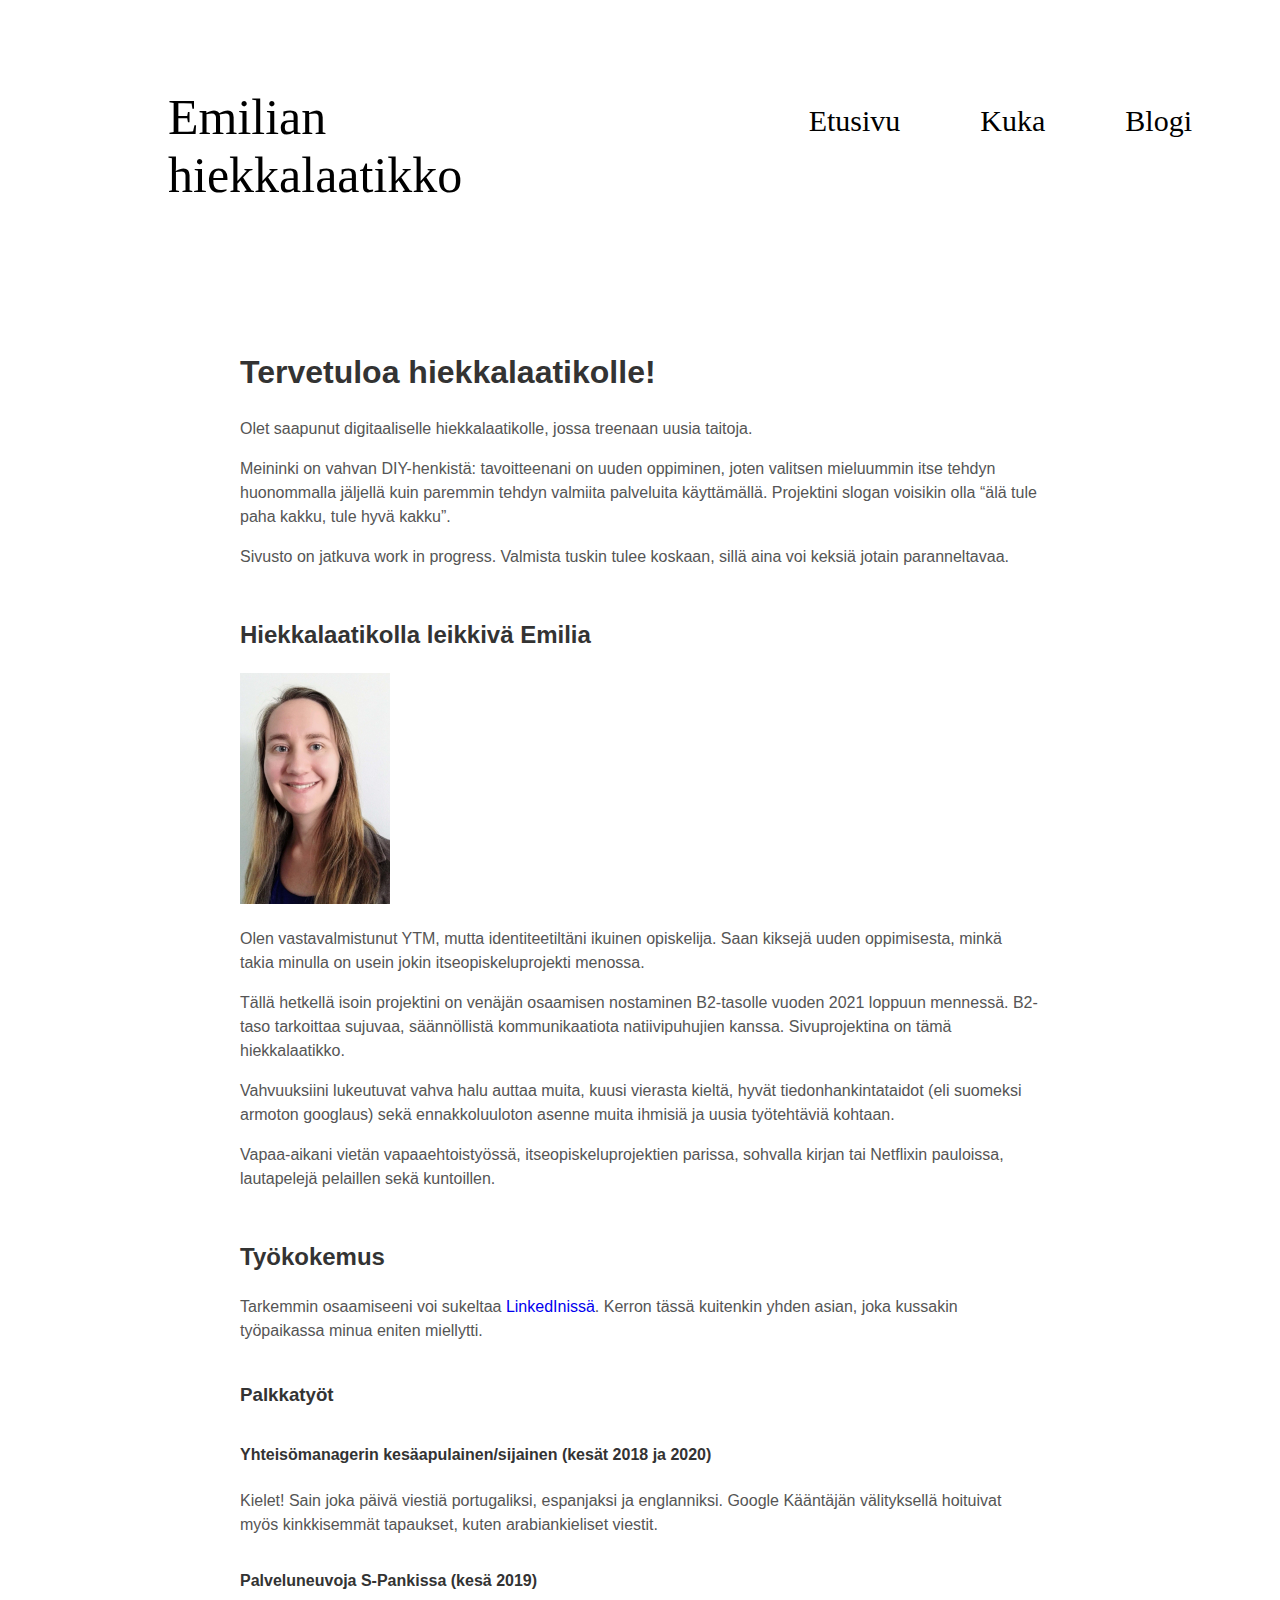
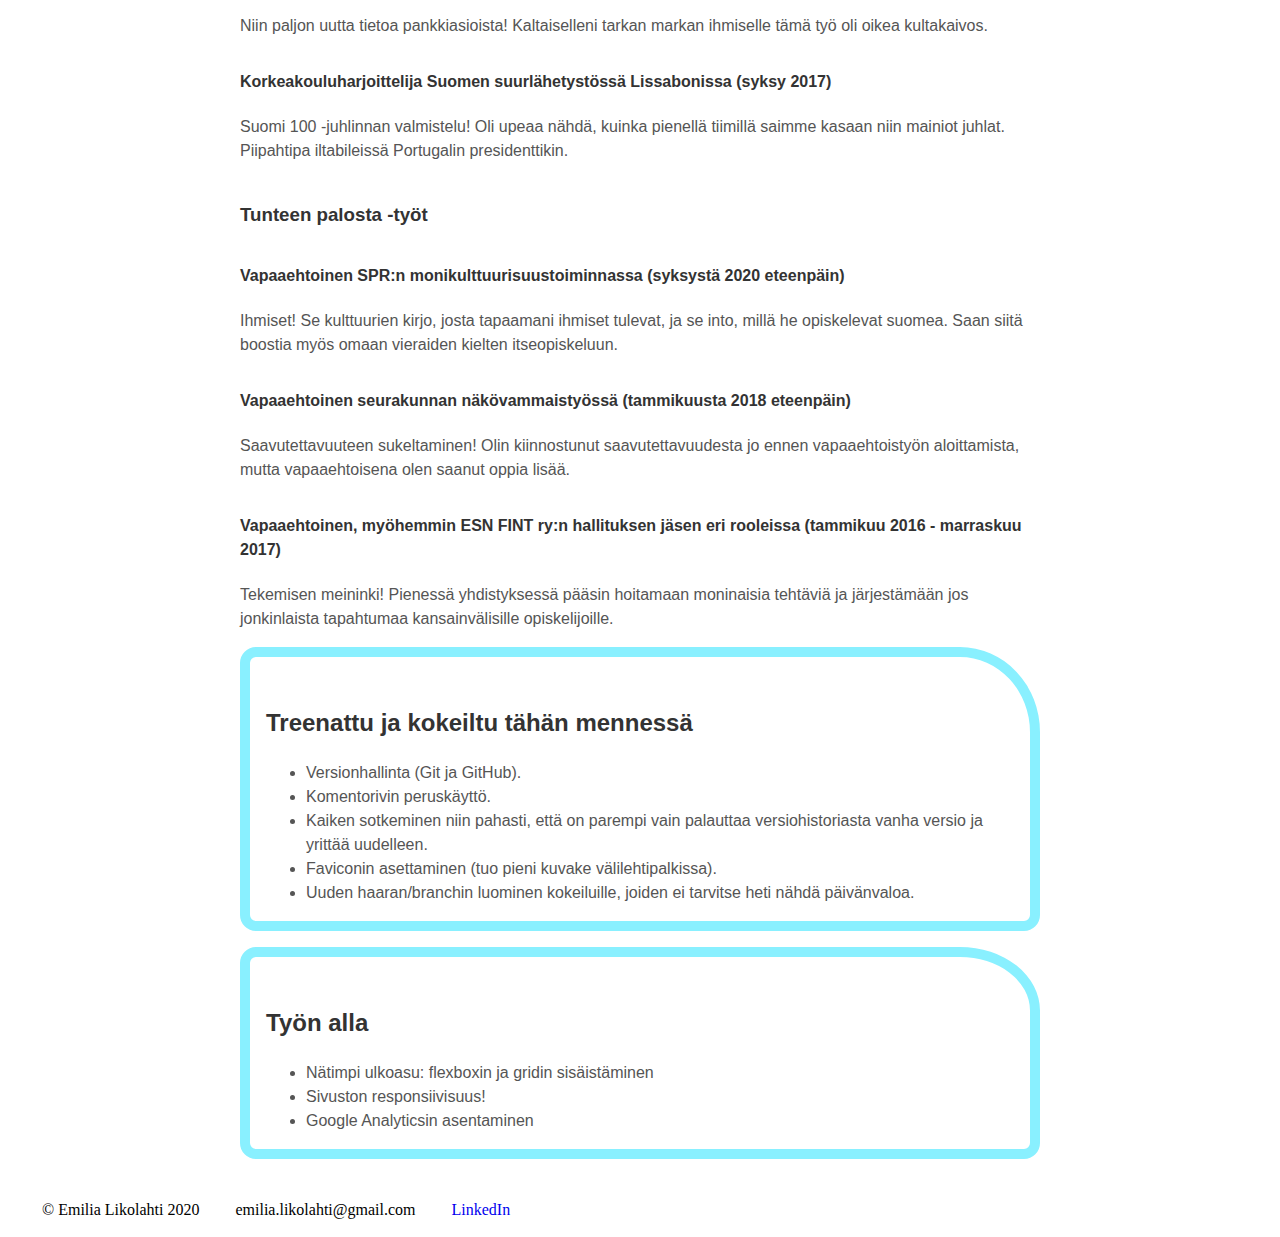
<file: index.html>
<!DOCTYPE html>
<html lang="fi">
  <head>
      <meta charset="utf-8">
      <title>Etusivu - Emilian hiekkalaatikko</title>
	  <link rel="shortcut icon" href="/images/favicon.ico" type="image/x-icon">
      <link rel="stylesheet" href="styles/styles.css"> 
	  
      
  </head>
  <body>
      
      <header>
		  <a id="pagetitle" href="index.html"> Emilian hiekkalaatikko</a>
		  
		  <nav>
          <ul>
              <li><a href="/index.html">Etusivu</a></li>
              <li><a href="/about.html">Kuka</a></li>
              <li><a href="/blog.html">Blogi</a></li>
          </ul>
          </nav>
      </header>
      

      
      <main>
          <h1>Tervetuloa hiekkalaatikolle!</h1>  
		  <p>Olet saapunut digitaaliselle hiekkalaatikolle, jossa treenaan uusia taitoja.</p>
			  
		  <p>Meininki on vahvan DIY-henkistä: tavoitteenani on uuden oppiminen, joten valitsen mieluummin itse tehdyn huonommalla jäljellä kuin paremmin tehdyn valmiita palveluita käyttämällä. Projektini slogan voisikin olla “älä tule paha kakku, tule hyvä kakku”.</p>
		  <!--
          <p>Tarkempaa tietoa minusta saat kurkkaamalla Abouttiarallaa-osion. Jos haluat oikein kaivella, blogipostaukseni kertovat arvoistani ja mielenkiinnonkohteistani.</p>
-->
          <p>Sivusto on jatkuva work in progress. Valmista tuskin tulee koskaan, sillä aina voi keksiä jotain paranneltavaa.</p>
		  
		  <!-- Tämän voi siirtää joskus About-osioksi jos sellaisen päätän tehdä -->
		  <h2>Hiekkalaatikolla leikkivä Emilia</h2>
		  <img src="images/selfie.jpg" alt="Selfie of Emilia">
          <p>Olen vastavalmistunut YTM, mutta identiteetiltäni ikuinen opiskelija. Saan kiksejä uuden oppimisesta, minkä takia minulla on usein jokin itseopiskeluprojekti menossa.</p> 
		  
		  <p>Tällä hetkellä isoin projektini on venäjän osaamisen nostaminen B2-tasolle vuoden 2021 loppuun mennessä. B2-taso tarkoittaa sujuvaa, säännöllistä kommunikaatiota natiivipuhujien kanssa. Sivuprojektina on tämä hiekkalaatikko. </p>
		  
		  <p>Vahvuuksiini lukeutuvat vahva halu auttaa muita, kuusi vierasta kieltä, hyvät tiedonhankintataidot (eli suomeksi armoton googlaus) sekä ennakkoluuloton asenne muita ihmisiä ja uusia työtehtäviä kohtaan.</p>
		  
		  <p>Vapaa-aikani vietän vapaaehtoistyössä, itseopiskeluprojektien parissa, sohvalla kirjan tai Netflixin pauloissa,  lautapelejä pelaillen sekä kuntoillen. </p>
		  
		  <h2>Työkokemus</h2>
		  <p>Tarkemmin osaamiseeni voi sukeltaa <a href="https://www.linkedin.com/in/emilia-likolahti" target="_blank">LinkedInissä</a>. Kerron tässä kuitenkin yhden asian, joka kussakin työpaikassa minua eniten miellytti.</p>
		  
		  <h3>Palkkatyöt</h3>
		  <h4>Yhteisömanagerin kesäapulainen/sijainen (kesät 2018 ja 2020)</h4>
		  <p>Kielet! Sain joka päivä viestiä portugaliksi, espanjaksi ja englanniksi. Google Kääntäjän välityksellä hoituivat myös kinkkisemmät tapaukset, kuten arabiankieliset viestit. </p>
		  <h4>Palveluneuvoja S-Pankissa (kesä 2019)</h4>
		  <p>Niin paljon uutta tietoa pankkiasioista! Kaltaiselleni tarkan markan ihmiselle tämä työ oli oikea kultakaivos. </p>
		  <h4>Korkeakouluharjoittelija Suomen suurlähetystössä Lissabonissa (syksy 2017)</h4>
		  <p>Suomi 100 -juhlinnan valmistelu! Oli upeaa nähdä, kuinka pienellä tiimillä saimme kasaan niin mainiot juhlat. Piipahtipa iltabileissä Portugalin presidenttikin. </p>
		  <h3>Tunteen palosta -työt</h3>
		  <h4>Vapaaehtoinen SPR:n monikulttuurisuustoiminnassa (syksystä 2020 eteenpäin)</h4>
		  <p>Ihmiset! Se kulttuurien kirjo, josta tapaamani ihmiset tulevat, ja se into, millä he opiskelevat suomea. Saan siitä boostia myös omaan vieraiden kielten itseopiskeluun.</p>
		  <h4>Vapaaehtoinen seurakunnan näkövammaistyössä (tammikuusta 2018 eteenpäin)</h4>
		  <p>Saavutettavuuteen sukeltaminen! Olin kiinnostunut saavutettavuudesta jo ennen vapaaehtoistyön aloittamista, mutta vapaaehtoisena olen saanut oppia lisää.</p>
		  <h4>Vapaaehtoinen, myöhemmin ESN FINT ry:n hallituksen jäsen eri rooleissa (tammikuu 2016 - marraskuu 2017)</h4>
		  <p>Tekemisen meininki! Pienessä yhdistyksessä pääsin hoitamaan moninaisia tehtäviä ja järjestämään jos jonkinlaista tapahtumaa kansainvälisille opiskelijoille. </p>
		  
		  
          <div class="box">
          <h2>Treenattu ja kokeiltu tähän mennessä</h2>
          <ul>
              <li>Versionhallinta (Git ja GitHub).</li>
              <li>Komentorivin peruskäyttö.</li>
			  <li>Kaiken sotkeminen niin pahasti, että on parempi vain palauttaa versiohistoriasta vanha versio ja yrittää uudelleen.</li>
			  <li>Faviconin asettaminen (tuo pieni kuvake välilehtipalkissa).</li>
			  <li>Uuden haaran/branchin luominen kokeiluille, joiden ei tarvitse heti nähdä päivänvaloa.</li>
          </ul>
          </div>      
          
          <div class="box">
          <h2>Työn alla</h2>
          <ul>
              <li>Nätimpi ulkoasu: flexboxin ja gridin sisäistäminen</li>
              <li>Sivuston responsiivisuus!</li>
              <li>Google Analyticsin asentaminen</li>
          
          </ul>
          </div>      
      </main>
      
      
      <footer>
          <p>© Emilia Likolahti 2020</p>
          <p>emilia.likolahti@gmail.com</p>
          <p><a href="https://www.linkedin.com/in/emilia-likolahti" target="_blank">LinkedIn</a></p>
      </footer>
    
  </body>
</html>
</file>
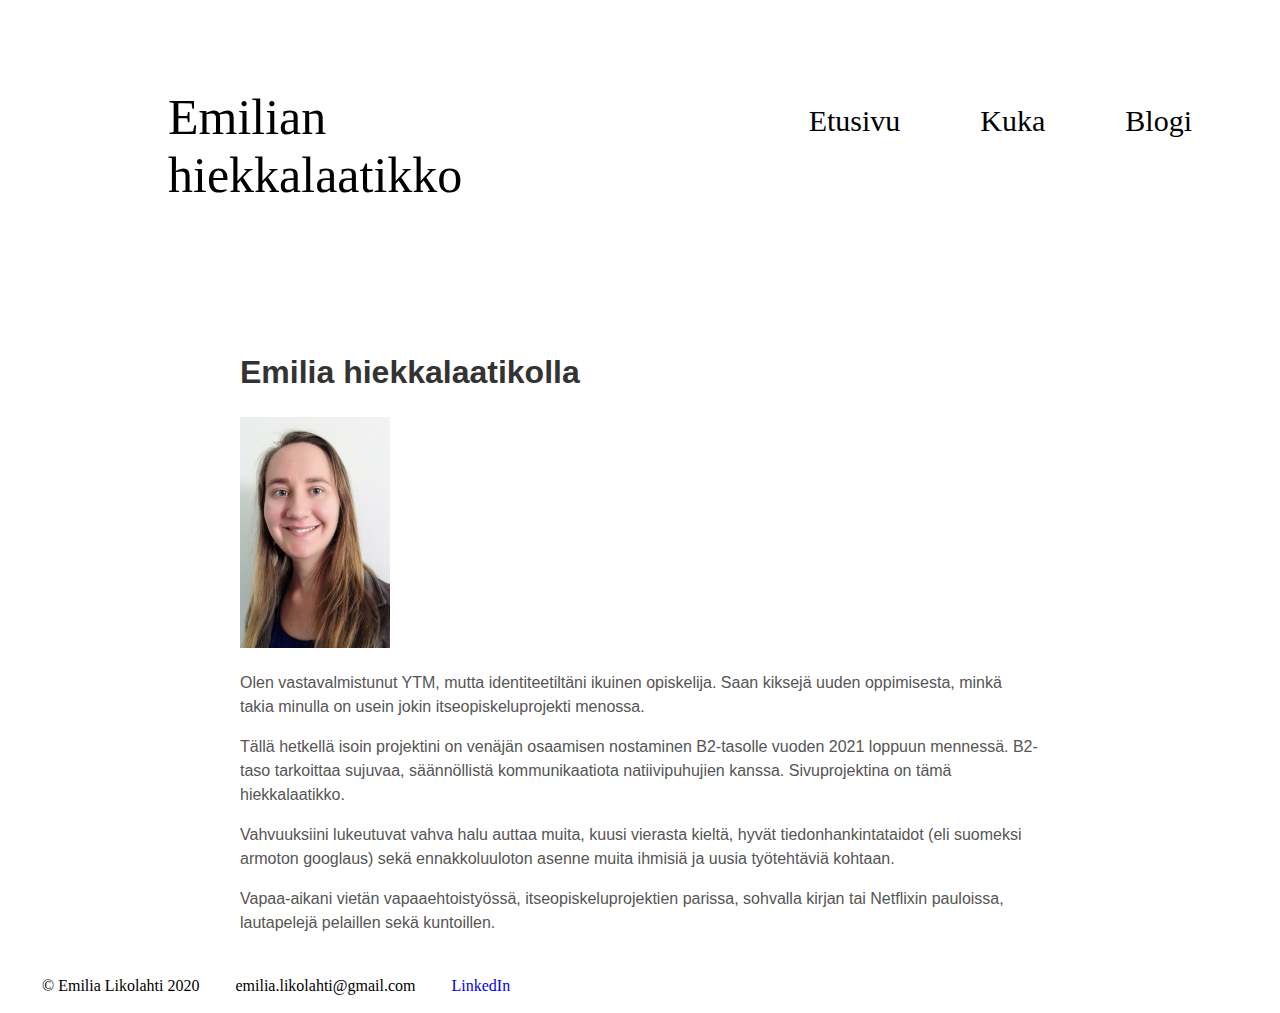
<file: about.html>
<!DOCTYPE html>
<html lang="fi">
  <head>
      <meta charset="utf-8">
      <title>Emilia Likolahti - Emilian hiekkalaatikko</title>
	  <link rel="shortcut icon" href="/images/favicon.ico" type="image/x-icon">
      <link rel="stylesheet" href="styles/styles.css"> 
	  
      
  </head>
  <body>
      
      <header>
		  <a id="pagetitle" href="index.html"> Emilian hiekkalaatikko</a>
		  
		  <nav>
          <ul>
              <li><a href="/index.html">Etusivu</a></li>
              <li><a href="/about.html">Kuka</a></li>
              <li><a href="/blog.html">Blogi</a></li>
          </ul>
          </nav>
      </header>
      

      
      <main>
          <h1>Emilia hiekkalaatikolla</h1>  
		  
		  <img src="/images/selfie.jpg" alt="Selfie of Emilia">
          <p>Olen vastavalmistunut YTM, mutta identiteetiltäni ikuinen opiskelija. Saan kiksejä uuden oppimisesta, minkä takia minulla on usein jokin itseopiskeluprojekti menossa.</p> 
		  
		  <p>Tällä hetkellä isoin projektini on venäjän osaamisen nostaminen B2-tasolle vuoden 2021 loppuun mennessä. B2-taso tarkoittaa sujuvaa, säännöllistä kommunikaatiota natiivipuhujien kanssa. Sivuprojektina on tämä hiekkalaatikko. </p>
		  
		  <p>Vahvuuksiini lukeutuvat vahva halu auttaa muita, kuusi vierasta kieltä, hyvät tiedonhankintataidot (eli suomeksi armoton googlaus) sekä ennakkoluuloton asenne muita ihmisiä ja uusia työtehtäviä kohtaan.</p>
		  
		  <p>Vapaa-aikani vietän vapaaehtoistyössä, itseopiskeluprojektien parissa, sohvalla kirjan tai Netflixin pauloissa,  lautapelejä pelaillen sekä kuntoillen. </p>
		       
      </main>
      
      
      <footer>
          <p>© Emilia Likolahti 2020</p>
          <p>emilia.likolahti@gmail.com</p>
          <p><a href="https://www.linkedin.com/in/emilia-likolahti" target="_blank">LinkedIn</a></p>
      </footer>
    
  </body>
</html>
</file>
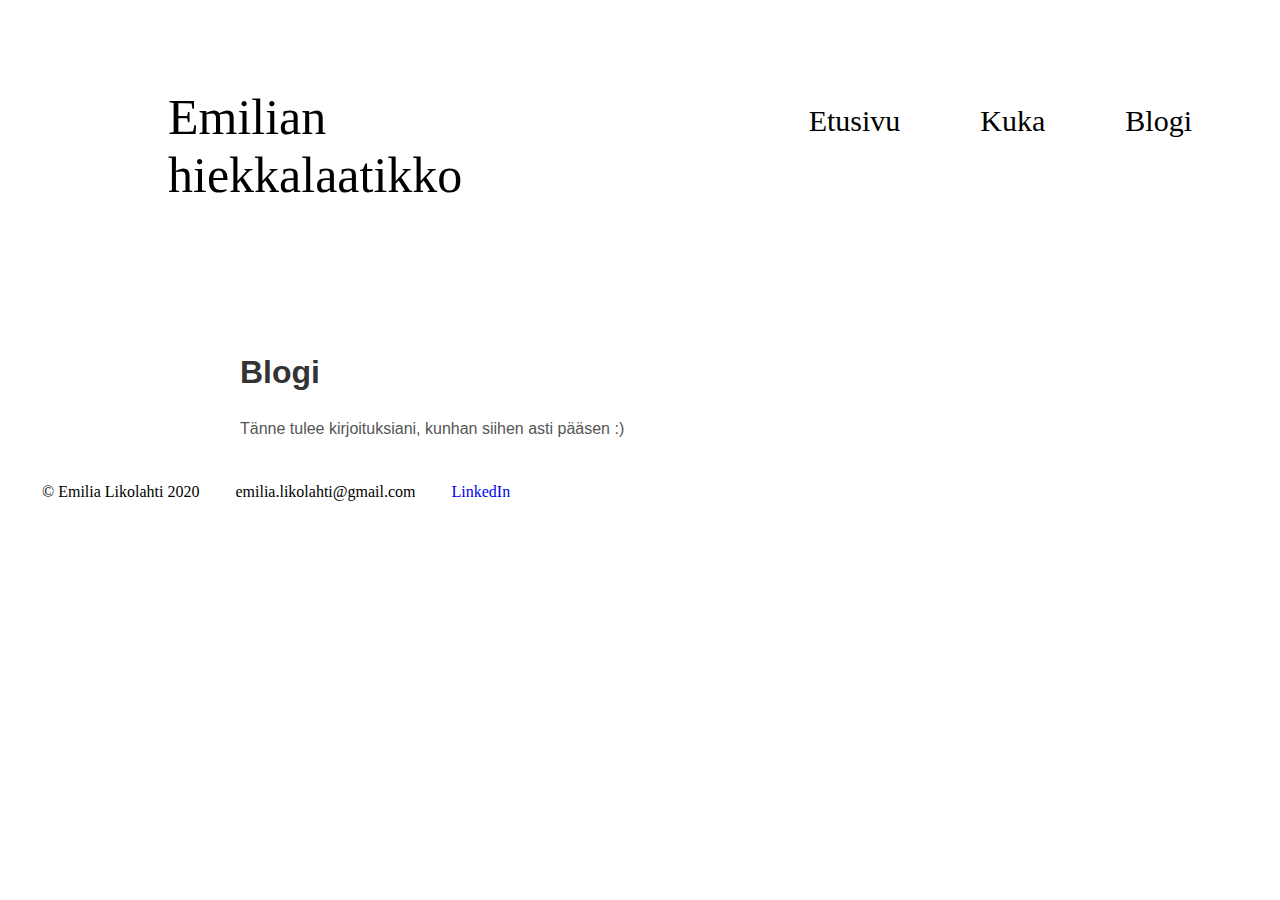
<file: blog.html>
<!DOCTYPE html>
<html lang="fi">
  <head>
      <meta charset="utf-8">
      <title>Blogi - Emilian hiekkalaatikko</title>
	  <link rel="shortcut icon" href="/images/favicon.ico" type="image/x-icon">
      <link rel="stylesheet" href="styles/styles.css"> 
	  
      
  </head>
  <body>
      
      <header>
		  <a id="pagetitle" href="index.html"> Emilian hiekkalaatikko</a>
		  
		  <nav>
          <ul>
              <li><a href="/index.html">Etusivu</a></li>
              <li><a href="/about.html">Kuka</a></li>
              <li><a href="/blog.html">Blogi</a></li>
          </ul>
          </nav>
      </header>
      

      
      <main>
          <h1>Blogi</h1>  
		  <p>Tänne tulee kirjoituksiani, kunhan siihen asti pääsen :)</p>
	  </main>	  
			  
		  
      
      <footer>
          <p>© Emilia Likolahti 2020</p>
          <p>emilia.likolahti@gmail.com</p>
          <p><a href="https://www.linkedin.com/in/emilia-likolahti" target="_blank">LinkedIn</a></p>
      </footer>
    
  </body>
</html>
</file>
<file: styles/styles.css>
/* ihana väri, ota talteen: #89F0FF
   punainen väri: #f51325
*/

/* nyt header ja footer ei ole responsiivisia */

header {
	padding-top: 5em;
	padding-left: 10em;
	padding-bottom: 5em;
	padding-right: 5em;
	display: flex;
	flex-wrap: wrap;
}

header a {
	color: #000000;	
}

#pagetitle {
	font-size: 50px;
	flex: 1;
	/*border: 5px solid #000000;
    border-radius: 1em;
    border-top-right-radius: 10% 30%;
    padding: 1em; */
}

a {
	text-decoration: none;
}

nav ul {
	display: flex;
	flex-wrap: wrap;
	margin-left: 10rem;
	flex: 1;
}

nav li {
    /*width: 120px; */
	list-style: none;
	padding-left: 5rem;
	font-size: 30px;
		
}

main {
    font-family: "Helvetica", "Arial", sans-serif;
    margin: 0 auto;
    max-width: 50em;
    line-height: 1.5;
    color: #555;
}

h1, h2, h3,h4 {
    margin-top: 1em;
    padding-top: 1em;
    color: #333;
}

footer {
    width: 50em;
    /* background-color: #89F0FF; */
	display: flex;
	margin-top: 2em;
    
}

footer p {
    margin: 2px;
    padding-left: 2em;
    padding-bottom: 0.5em;
    padding-top: 0.5em;
    
}

.box {
    border: 10px solid #89F0FF;
    border-radius: 1em;
    border-top-right-radius: 10% 30%;
    margin-top: 1em;
    padding-left: 1em;
	
}
</file>
